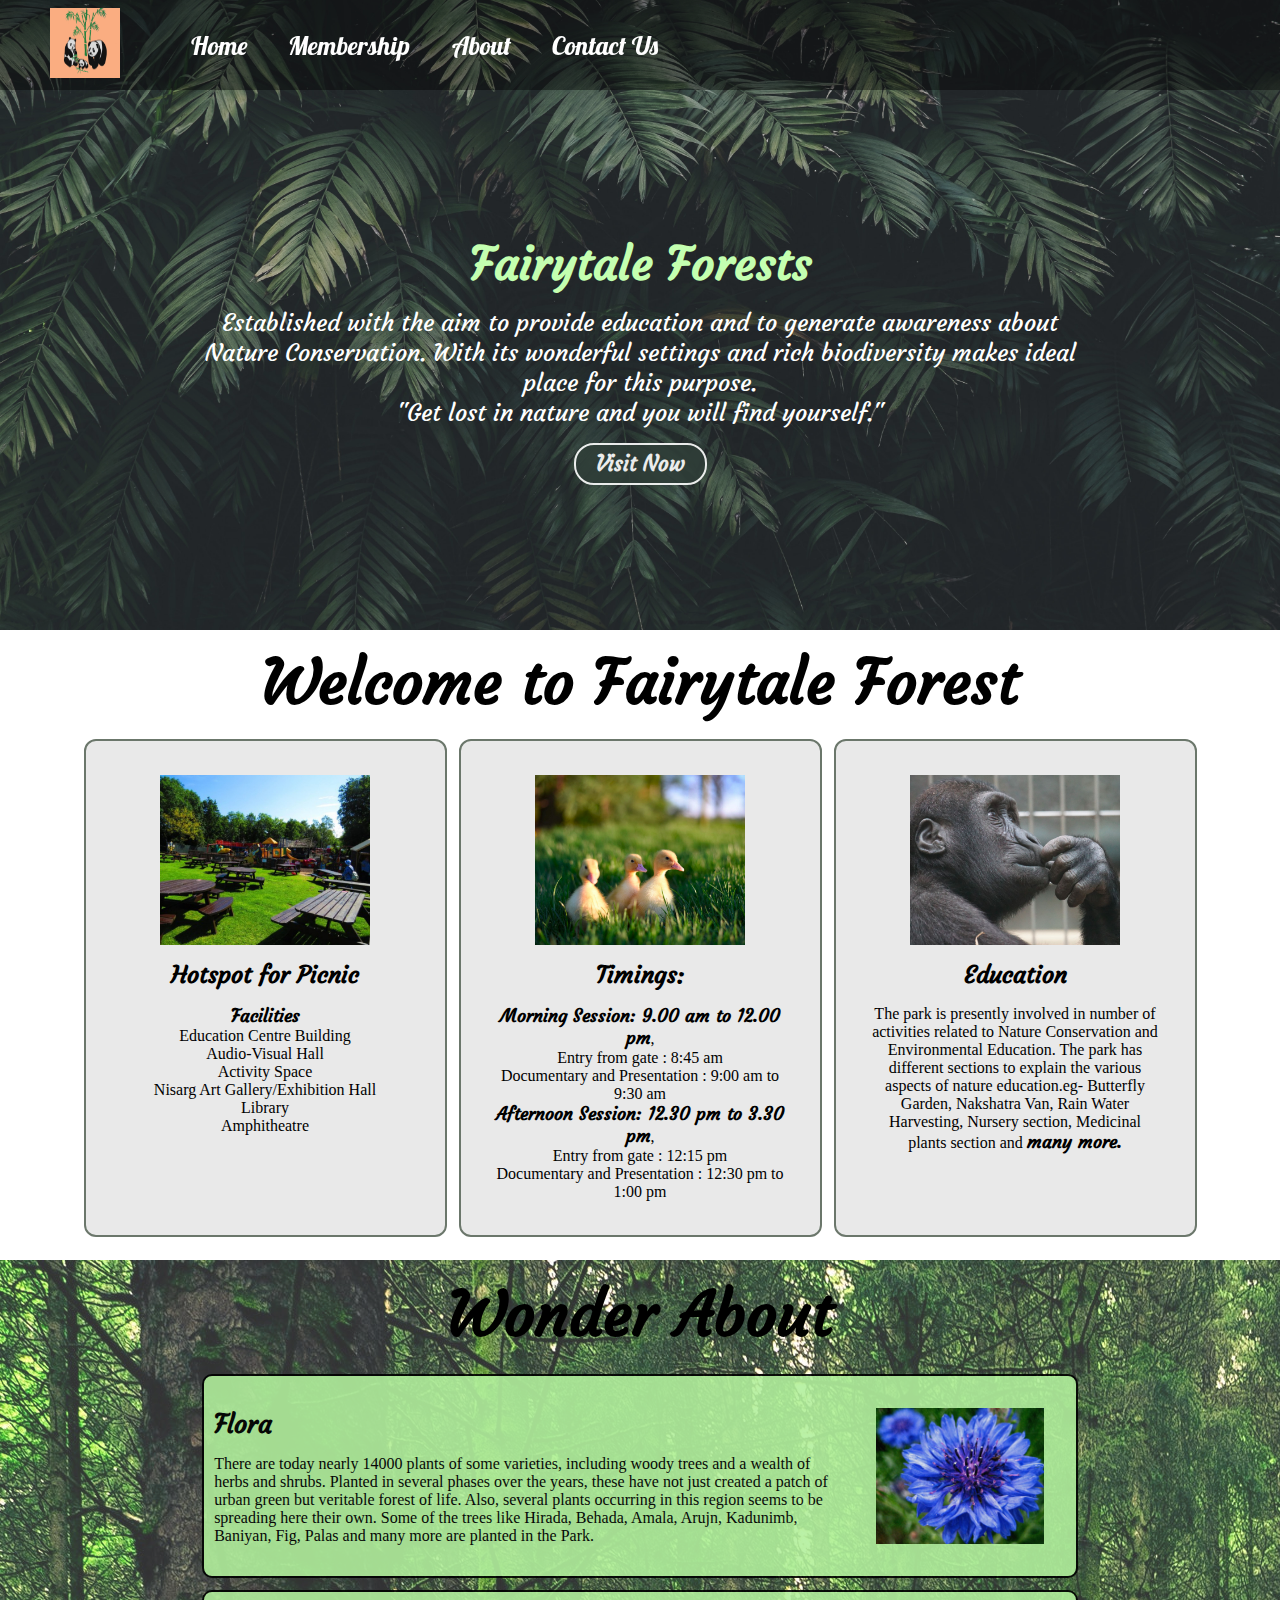
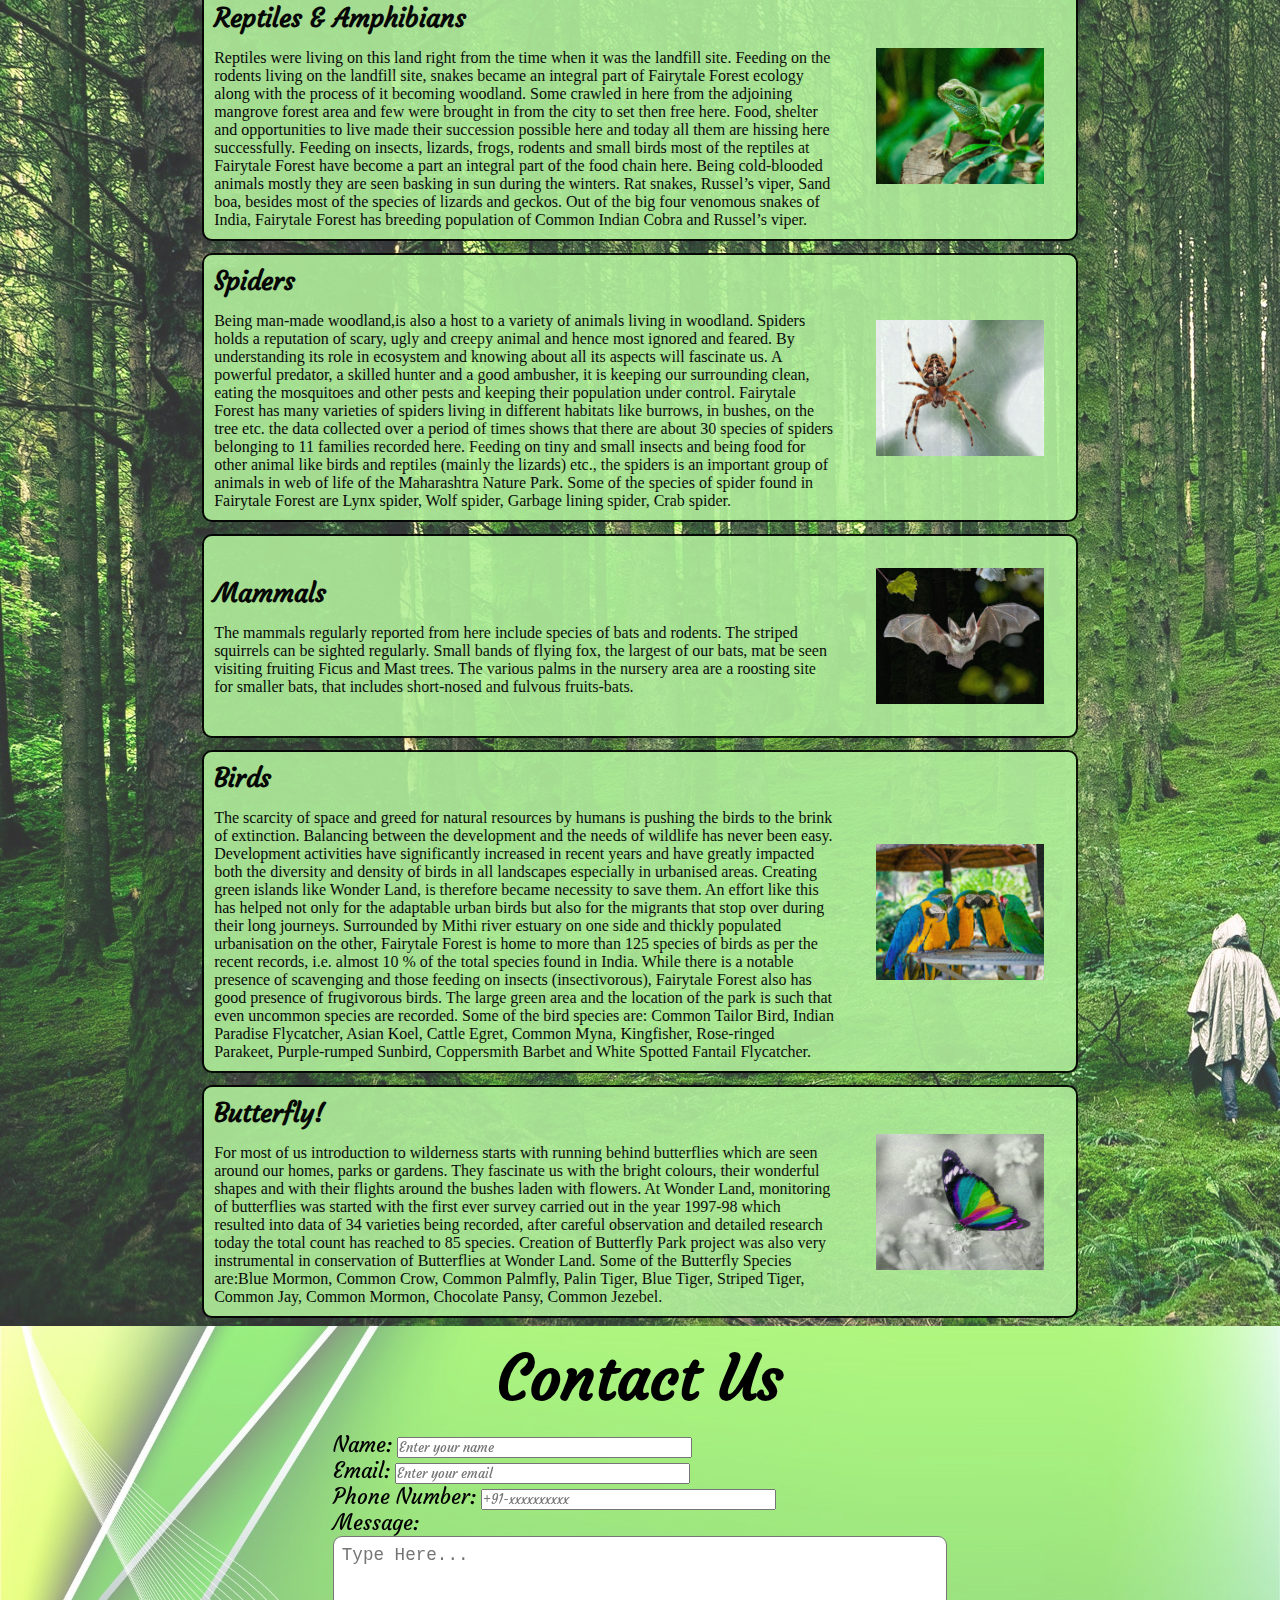
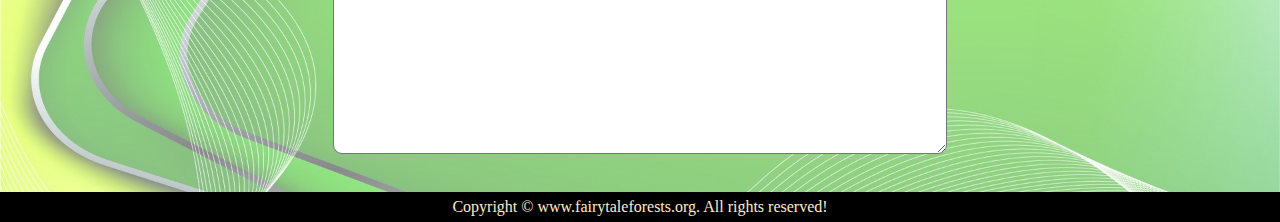
<file: index.html>
<!DOCTYPE html>
<html lang="en">
<head>
    <meta charset="UTF-8">
    <meta http-equiv="X-UA-Compatible" content="IE=edge">
    <meta name="viewport" content="width=device-width, initial-scale=1.0">
    <title>Fairytale Forest | MyFairytaleForest.org</title>
    <link rel="stylesheet" href="style.css">
    <!-- to make website responsive -->
    <link rel="stylesheet" media="screen and (max-width: 1001px)" href="phone.css">
    <link rel="preconnect" href="https://fonts.googleapis.com">
    <link rel="preconnect" href="https://fonts.gstatic.com" crossorigin>
    <link href="https://fonts.googleapis.com/css2?family=Courgette&family=Lobster&display=swap" rel="stylesheet">

</head>

<body>
    <nav id="navbar">
        <div id="logo">
            <img src="images/logo.jpg" alt="MyWonderPark.com">
        </div>
        <ul class="navigation">
            <li class="item"><a href="#home">Home</a></li>
            <li class="item"><a href="join.html" target="_blank">Membership</a></li>
            <li class="item"><a href="#blocks-section">About</a></li>
            <li class="item"><a href="#contact" >Contact Us</a></li>
        </ul>
    </nav>
    <section id="home">
        <h1 class="h-primary">Fairytale Forests</h1>
        <p>Established with the aim to provide education and to generate awareness about Nature Conservation. With its wonderful settings and rich biodiversity makes ideal place for this purpose.</p>
        <p>"Get lost in nature and you will find yourself."</p>
        <a class="btn" href="#timing">Visit Now</a>
    </section>
    <section class="sec-container">
        <h1 class="h-primary center">Welcome to Fairytale Forest</h1>
        <div id="services">
            <div class="box">
                <img src="images/picnic.jpg" alt="">
                <h2 class="h-secondary center">Hotspot for Picnic</h2>
                <p class="center"><ul class="center">
                    <li><strong> Facilities</strong></li>
                    <li>Education Centre Building</li>
                    <li>Audio-Visual Hall</li>
                    <li>Activity Space</li>
                    <li>Nisarg Art Gallery/Exhibition Hall</li>
                    <li>Library</li>
                    <li>Amphitheatre</li></p>
                </ul>
            </div>
            <div class="box" id="timing">
                <img src="images/duck.jpg" alt="">
                <h2 class="h-secondary center">Timings:</h2>
                    <p class="center"> <Strong> Morning Session: 9.00 am to 12.00 pm</Strong>,<br>
                        Entry from gate : 8:45 am <br>
                        Documentary and Presentation : 9:00 am to 9:30 am <br>
                        <Strong> Afternoon Session: 12.30 pm to 3.30 pm</Strong>, <br>
                        Entry from gate : 12:15 pm <br>
                        Documentary and Presentation : 12:30 pm to 1:00 pm 
                        </p>
            </div>
            <div class="box">
                <img src="images/think.jpg" alt="">
                <h2 class="h-secondary center">Education</h2>
                <p class="center">The park is presently involved in number of activities related to Nature Conservation and Environmental Education. The park has different sections to explain the various aspects of nature education.eg- Butterfly Garden, Nakshatra Van, Rain Water Harvesting, Nursery section, Medicinal plants section and <strong> many more. </strong></p>
            </div>
        </div>
    </section>
    <section id="blocks-section">
        <h1 class="h-primary center">Wonder About</h1>
        <div class="blocks-list">
            <div class="block">
                <p><strong>Flora</Strong><br>There are today nearly 14000 plants of some varieties, including woody trees and a wealth of herbs and shrubs. Planted in several phases over the years, these have not just created a patch of urban green but veritable forest of life. Also, several plants occurring in this region seems to be spreading here their own. Some of the trees like Hirada, Behada, Amala, Arujn, Kadunimb, Baniyan, Fig, Palas and many more are planted in the Park.</p>
                <img src="images/blue.jpg" alt="">
            </div>
            <div class="block">
                <p><strong>Reptiles & Amphibians</Strong><br>Reptiles were living on this land right from the time when it was the landfill site. Feeding on the rodents living on the landfill site, snakes became an integral part of Fairytale Forest ecology along with the process of it becoming woodland. Some crawled in here from the adjoining mangrove forest area and few were brought in from the city to set then free here. Food, shelter and opportunities to live made their succession possible here and today all them are hissing here successfully. Feeding on insects, lizards, frogs, rodents and small birds most of the reptiles at Fairytale Forest have become a part an integral part of the food chain here. Being cold-blooded animals mostly they are seen basking in sun during the winters. Rat snakes, Russel’s viper, Sand boa, besides most of the species of lizards and geckos. Out of the big four venomous snakes of India, Fairytale Forest has breeding population of Common Indian Cobra and Russel’s viper.</p>
                <img src="images/reptiles.jpg" alt="">
            </div>
            <div class="block">
                <p><strong>Spiders</Strong><br>Being man-made woodland,is also a host to a variety of animals living in woodland. Spiders holds a reputation of scary, ugly and creepy animal and hence most ignored and feared. By understanding its role in ecosystem and knowing about all its aspects will fascinate us. A powerful predator, a skilled hunter and a good ambusher, it is keeping our surrounding clean, eating the mosquitoes and other pests and keeping their population under control.

                    Fairytale Forest has many varieties of spiders living in different habitats like burrows, in bushes, on the tree etc. the data collected over a period of times shows that there are about 30 species of spiders belonging to 11 families recorded here. Feeding on tiny and small insects and being food for other animal like birds and reptiles (mainly the lizards) etc., the spiders is an important group of animals in web of life of the Maharashtra Nature Park. Some of the species of spider found in Fairytale Forest are Lynx spider, Wolf spider, Garbage lining spider, Crab spider.</p>
                <img src="images/spider.jpeg" alt="">
            </div>
            <div class="block">
                <p><strong>Mammals</Strong><br>The mammals regularly reported from here include species of bats and rodents. The striped squirrels can be sighted regularly. Small bands of flying fox, the largest of our bats, mat be seen visiting fruiting Ficus and Mast trees. The various palms in the nursery area are a roosting site for smaller bats, that includes short-nosed and fulvous fruits-bats.</p>
                <img src="images/bats.jpg" alt="">
            </div>
            <div class="block">
                <p><strong>Birds</Strong><br>The scarcity of space and greed for natural resources by humans is pushing the birds to the brink of extinction. Balancing between the development and the needs of wildlife has never been easy. Development activities have significantly increased in recent years and have greatly impacted both the diversity and density of birds in all landscapes especially in urbanised areas. Creating green islands like Wonder Land, is therefore became necessity to save them. An effort like this has helped not only for the adaptable urban birds but also for the migrants that stop over during their long journeys.

                    Surrounded by Mithi river estuary on one side and thickly populated urbanisation on the other, Fairytale Forest is home to more than 125 species of birds as per the recent records, i.e. almost 10 % of the total species found in India. While there is a notable presence of scavenging and those feeding on insects (insectivorous), Fairytale Forest also has good presence of frugivorous birds. The large green area and the location of the park is such that even uncommon species are recorded. Some of the bird species are: Common Tailor Bird, Indian Paradise Flycatcher, Asian Koel, Cattle Egret, Common Myna, Kingfisher, Rose-ringed Parakeet, Purple-rumped Sunbird, Coppersmith Barbet and White Spotted Fantail Flycatcher.</p>
                <img src="images/parrot.jpg" alt="">
            </div>
            <div class="block">
                <p><strong>Butterfly!</Strong><br>For most of us introduction to wilderness starts with running behind butterflies which are seen around our homes, parks or gardens. They fascinate us with the bright colours, their wonderful shapes and with their flights around the bushes laden with flowers. At Wonder Land, monitoring of butterflies was started with the first ever survey carried out in the year 1997-98 which resulted into data of 34 varieties being recorded, after careful observation and detailed research today the total count has reached to 85 species. Creation of Butterfly Park project was also very instrumental in conservation of Butterflies at Wonder Land. Some of the Butterfly Species are:Blue Mormon, Common Crow, Common Palmfly, Palin Tiger, Blue Tiger, Striped Tiger, Common Jay, Common Mormon, Chocolate Pansy, Common Jezebel.</p>
                <img src="images/butterfly2.jpg" alt="">
            </div>
        </div>
    </section>
    <section id="contact">
        <h1 class="h-primary center">Contact Us</h1>
        <div id="contact-box">
            <form action="">
                <div class="form-group">
                    <label for="name">Name:</label>
                    <input type="text" name="name" id="name"
                    placeholder="Enter your name">
                </div>
                <div class="form-group">
                    <label for="email">Email:</label>
                    <input type="email" name="email" id="email" placeholder="Enter your email">
                </div>
                <div class="form-group">
                    <label for="Phone-Number">Phone Number:</label>
                    <input type="text" name="Phone-Number" id="Phone-Number" placeholder="+91-xxxxxxxxxx">
                </div>
                <div class="form-group">
                    <label for="message">Message:</label>
                    <textarea name="message" id="message" cols="30" rows="10" placeholder="Type Here..."></textarea>
                </div>
            </form>
        </div>
    </section>

    <footer>
        <div class="center">
            Copyright &copy; www.fairytaleforests.org. All rights reserved!
        </div>
    </footer>
</body>

</html>
</file>
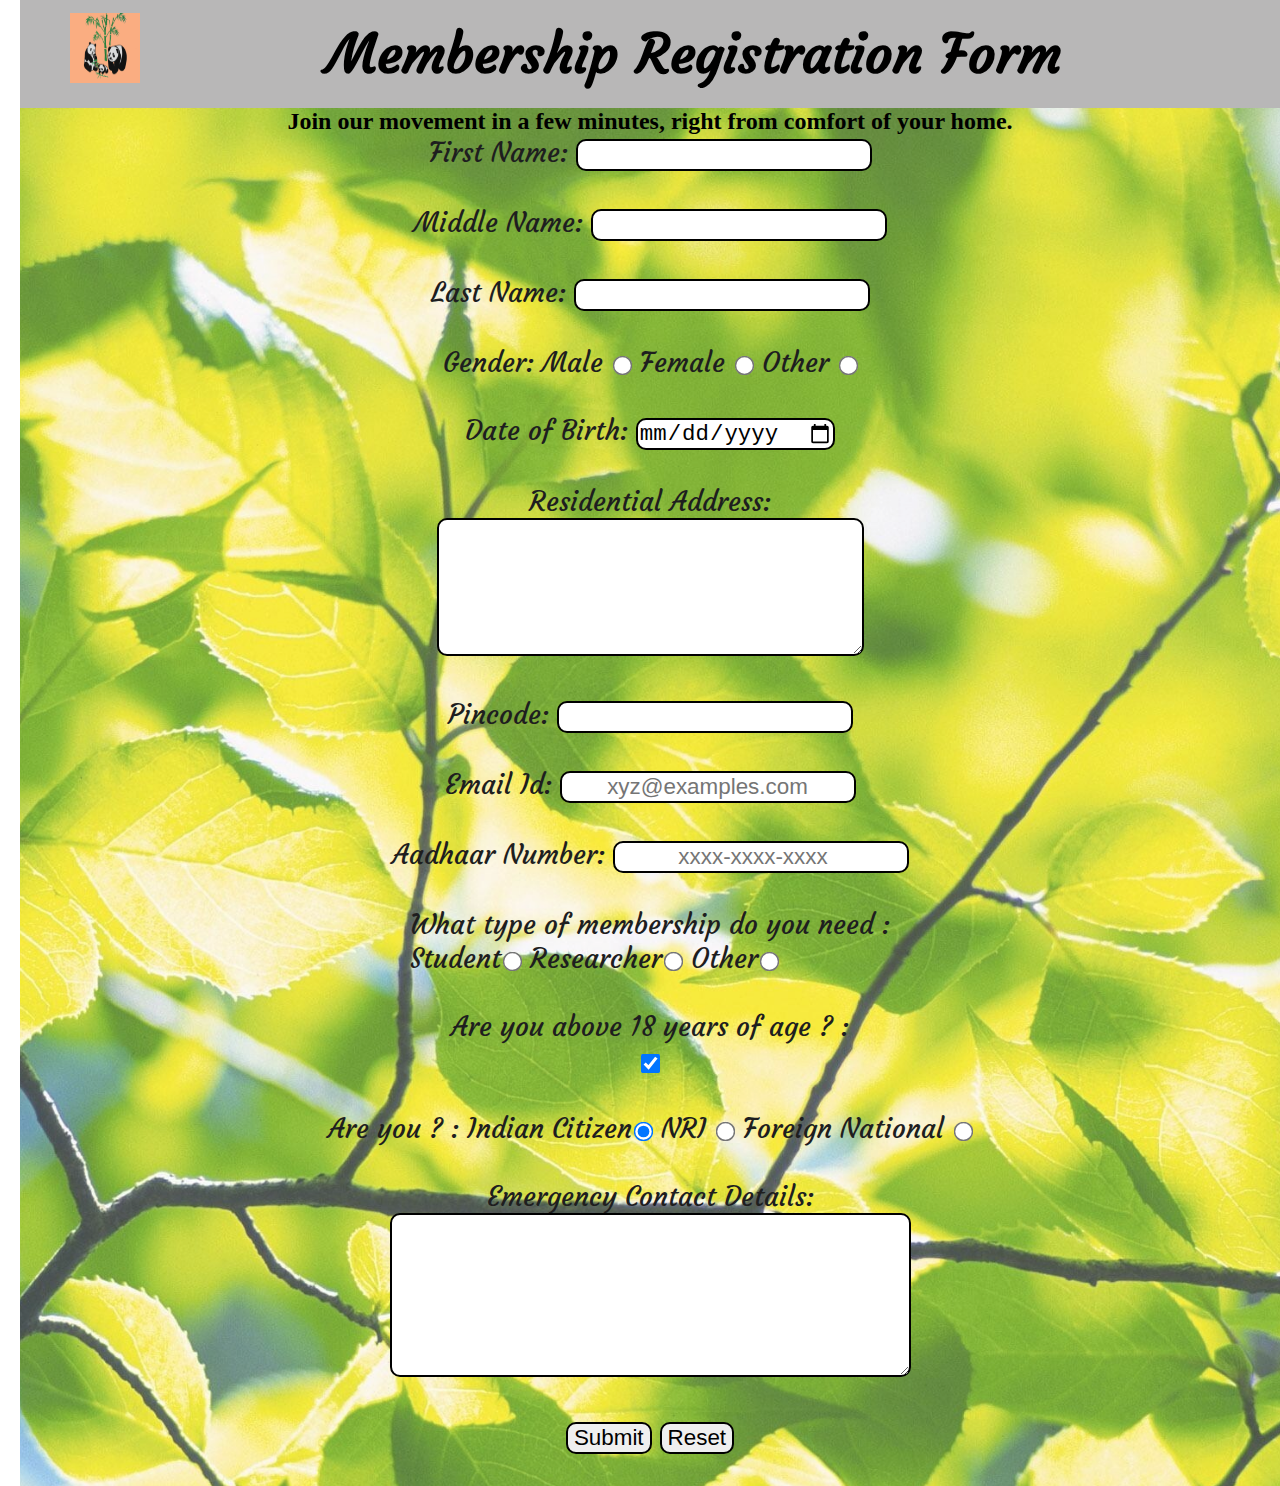
<file: join.html>
<!DOCTYPE html>
<html lang="en">

<head>
    <meta charset="UTF-8">
    <meta http-equiv="X-UA-Compatible" content="IE=edge">
    <meta name="viewport" content="width=device-width, initial-scale=1.0">
    <title>Member Reg Form</title>
    <link rel="stylesheet" href="join-style.css">
    <link rel="preconnect" href="https://fonts.googleapis.com">
    <link rel="preconnect" href="https://fonts.gstatic.com" crossorigin>
    <link href="https://fonts.googleapis.com/css2?family=Courgette&family=Lobster&display=swap" rel="stylesheet">
</head>

<body>
    <!-- We are making html form -->
    <nav class="navbar">
        <div id="logo">
            <img src="images/logo.jpg" alt="MyWonderPark.com">
        </div>
        <H3>Membership Registration Form</H3>
    </nav>
    <section class="form">
        <h5>Join our movement in a few minutes, right from comfort of your home. </h5>
        <form action="">
            <div>
                First Name: <input type="text" name="fname">
            </div><br>
            <div>
                Middle Name: <input type="text" name="mname" placeholder="">
            </div><br>
            <div>
                Last Name: <input type="text" name="lname">
            </div><br>
            <div>
                Gender: Male <input type="radio" name="userGender" id=""> Female <input type="radio" name="userGender"
                    id=""> Other <input type="radio" name="userGender" id="">
            </div><br>
            <div>
                Date of Birth: <input type="date" name="dob" id="">
            </div><br>
            <label for="raddress">Residential Address: </label>
            <div>
                <textarea name="r_address" id="raddress" cols="30" rows="5"></textarea>
            </div><br>
            <div>
                Pincode: <input type="number" name="r_pincode" id="">
            </div><br>
            <div>
                Email Id: <input type="email" name="userEmail" id="" placeholder="xyz@examples.com">
            </div><br>
            <div>
                Aadhaar Number: <input type="number" name="aadhaar_number" id="" placeholder="xxxx-xxxx-xxxx">
            </div><br>
            <!-- <div>
            PAN Number: <input type="number" name="pan_number" id="">
        </div><br> -->
            <div>
                What type of membership do you need :<br> Student<input type="radio" name="acc_type" id="">
                Researcher<input type="radio" name="acc_type" id="">
                Other<input type="radio" name="acc_type" id="">
            </div><br>
            <label for="eligible">Are you above 18 years of age ? : </label>
            <div>
                <input type="checkbox" name="is_adult" id="eligible" checked>
            </div><br>
            <div>
                Are you ? : Indian Citizen<input type="radio" name="is_citizen" id="" checked> NRI <input type="radio"
                    name="is_citizen" id=""> Foreign National <input type="radio" name="is_citizen" id="">
            </div><br>
            <label for="paddress">Emergency Contact Details: <br></label>
            <div>
                <textarea name="p_address" id="paddress" cols="37" rows="6"></textarea>
            </div><br>
            <div>
                <input type="submit" value="Submit">
                <input type="reset" value="Reset">
            </div><br>

        </form>
    </section>
</body>

</html>
</file>
<file: phone.css>
/* navigation bar  */
#navbar{
    text-align: center;
    height:27%;
    flex-direction: column;
    position: relative;
    z-index:1;
}
/*navigation bar: logo and image  */
#logo{
    margin:0.7rem 45px;
}

/*navigation bar: list styling  */
.navigation li{
    padding: 1px 0.4rem;
    font-size: 1.4rem;
}
.navigation li a{
    padding: 0px 0.4rem;
}
/* Home Section  */
#home{
    height:35rem;
    flex-direction: column;
    padding: 3px 7vw;
}
#home::before{
    height: 44rem;
}
#home h1{
    font-size: 2rem;
}
/* Services section  */

.sec-container{
    position: relative;
    margin-top: 1.5vh;
}
#services{
    flex-direction: column;
}
#services .box{
    overflow:auto;
    /* width:min-content; */
    padding: 1rem;
    margin:3px 6px;
    width:auto;
}
#services .box img{
    height: 10rem;
}
/* Block Section  */
#blocks-section{
     margin-top: 0.6rem;
}
.blocks-list img{
    height:10rem;
    padding: 0.8rem;
}
.blocks-list p{
    width:80vw;
}
.blocks-list strong{
    width:75vw;
    padding-bottom: 15px;
    font-size: 1.2rem;
}
.block{
    flex-direction: column;
}
/* Contact Section  */

/* Utility Classes */
.btn{
    padding:6px 20px;
    border: 2px solid white;
    margin: 20px 15px;
}
</file>
<file: join-style.css>
body {
    background-size: cover;
    margin: 0;
    padding: 0;
    margin-left: 20px;

}
.navbar{
    font-size: 2.9rem;
    top: 0;
    margin: 0;
    position: relative;
    display:flex;
    align-items:center;
    position: relative;
    height: 12vh;
    top: 0;
    left: 0;
    font-family: 'Lobster', cursive;
}

.navbar::before {
    content: "";
    background-color: rgb(77, 75, 75);
    height: 100%;
    WIDTH: 100%;
    top: 0;
    left: 0;
    position: absolute;
    z-index: -1;
    opacity: 0.4;
}
#logo{
    margin:1px 45px;
}
#logo img{
    margin:1px 5px;
    width: 70px;
    height: 70px;
}
.navbar h3{
    text-align: center;
    /* border: 2px solid red; */
    font-family: 'Courgette', cursive;
    margin: 0;
    width:80%;

}
.form{
    height:100%;
    display: flex;
    flex-direction: column;
    justify-content: center;
    align-items: center;
    /* padding: 3px auto; */
    position:relative;

}

.form::before {
    content: "";
    background: url(images/nature4.jpg) no-repeat center center/cover;
    position: absolute;
    width: 100%;
    height: 100%;
    top: 0px;
    left: 0px;
    z-index: -1;
    opacity: 0.8;
}
.form form{
    display: flex;
    align-items: center;
    justify-content: center;
    flex-direction: column;
    position: relative;
    font-size: 1.7rem;
    color: rgb(30, 30, 31);
    font-family: 'Courgette', cursive;
    /* height: 100%; */
}

.form input {
    border-radius: 10px;
    font-size: 1.4rem;
    border: 2px solid black;
}
.form textarea {
    border-radius: 10px;
    font-size: 1.4rem;
    border: 2px solid black;
}

input[type="radio"] {
    -ms-transform: scale(1.5);
    /* IE 9 */
    -webkit-transform: scale(1.5);
    /* Chrome, Safari, Opera */
    transform: scale(1.5);
}
input[type="checkbox"] {
    -ms-transform: scale(1.5);
    /* IE 9 */
    -webkit-transform: scale(1.5);
    /* Chrome, Safari, Opera */
    transform: scale(1.5);
}

.form input::placeholder {
    font-size: 1.4rem;
    text-align: center;
}

input[type="submit"]:hover {
    background-color: burlywood;            
}
input[type="reset"]:hover {
    background-color: burlywood;            
}
input[type="submit"]:active {
    border:4px solid green;            
}
input[type="reset"]:active {
    border:4px solid green;            
}

h5 {
    font-size: 1.5rem;
    margin: 0;
}
</file>
<file: style.css>
/* CSS reset  */
*{
    margin:0;
    padding:0;
    box-sizing: border-box;
}
html{
    scroll-behavior: smooth;
}
/* Css Variables */
/* :root{
    --navbar-height: 59px;
} */
/* navigation bar  */
#navbar{
    display:flex;
    align-items:center;
    position: relative;
    height: 10vh;
    position: sticky;
    top: 0;
    left: 0;
}
#navbar::before{
    content:"";
    background-color: black;
    position:absolute;
    height: 100%;
    width: 100%;
    z-index: -1;
    opacity: 0.4;
    top: 0;
    left: 0;
}
/*navigation bar: logo and image  */
#logo{
    margin:34px 45px;
}
#logo img{
    margin:1px 5px;
    width: 70px;
    height: 70px;
}
/*navigation bar: list styling  */
.navigation{
    display: flex;
    font-family: 'Lobster', cursive;
    
}
.navigation li{
    list-style: none;
    padding: 0.9rem;
    font-size: 1.6rem;
}
.navigation li a{
    color:white;
    display: block;
    text-decoration: none;
    padding: 2px 0.4rem;
    border-radius: 20px;
}
.navigation li a:hover{
    color:black;
    background-color: blanchedalmond;
}
/* Home Section  */
#home{
    height:60vh;
    display: flex;
    flex-direction: column;
    padding: 3px 200px;
    justify-content:center;
    align-items: center;
}
#home::before{
    content:"";
    background: url("images/pexels-cátia-matos-1072179.jpg") no-repeat center center/cover;
    position:absolute;
    height: 70%;
    width: 100%;
    z-index: -1;
    opacity: 0.89;
    top: 0;
    left: 0;
}
#home h1{
    color: #c4ffb0;
    font-family: 'Courgette', cursive;
    font-size: 2.9rem;
}
#home p{
    color: white;
    text-align: center;
    font-size: 1.5rem;
    font-family: 'Courgette', cursive;
}
/* Services section  */
#services{
    margin: 0px 35px;
    display: flex;
    flex-direction: row;
    /* align-items: center; */
    justify-content: center;
}
#services .box{
    border:2px solid rgb(107, 119, 107);
    /* width:min-content; */
    padding: 34px;
    margin:3px 6px;
    background-color: rgb(233, 233, 233);
    border-radius: 12px;
    width: 30%;
}
#services .box img{
    height: 170px;
    margin:auto;
    display: block;
}
#services .box ul{
    list-style: none;
}
#services .box strong{
    font-size: 1.1rem;
    font-family: 'Courgette', cursive;
}
/* Block Section  */
#blocks-section{
    z-index: -1;
    position: relative;
    margin-top: 20px;
    padding: 2px 0px;
}
#blocks-section::before{
    content: "";
    position:absolute;
    width:100%;
    height:100%;
    top:0px;
    left:0px;
    background: url(images/nature1.jpg) ;
    z-index: -2;
    opacity: 0.8;
    
}
.blocks-list{
    display:flex;
    justify-content: center;
    align-items: center;
    flex-direction: column;
}
.blocks-list img{
    height:200px;
    display:inline-block;
    padding: 32px;
}
.blocks-list p{
    height:auto;
    width:50vw;
    padding: 10px;
}
.blocks-list strong{
    display: inline-block;
    height:auto;
    width:50vw;
    padding-bottom: 15px;
    font-size: 2vw;
    font-family: 'Courgette', cursive;

}
/* .block::before{
    content:"Adopt a primate!";
    /* width: 100%;
    height: 100%; */

.block{
    opacity: 0.89;
    background-color: rgb(178, 240, 157);
    display: flex;
    align-items: center;
    justify-content: center;
    border:2px solid black;
    margin: 6px;
    border-radius: 10px;
}
/* Contact Section  */
#contact{
    position: relative;
}
#contact::before{
    content:"";
    position:absolute;
    width:100%;
    height:100%;
    z-index: -1;
    opacity: 0.5;
    background:url(images/nature2.jpg) no-repeat center center/cover;
}
#contact-box{
    display:flex;
    justify-content: center;
    align-items: center;
    padding-bottom: 34px;
}
#contact-box textarea{
    width:100%;
    padding:0.5rem;
    border-radius: 9px;
    font-size: 1.1rem;
}
#contact-box form{
    width:48%;
    /* padding:0.5rem; */
}
#contact-box input{
    width:48%;
    font-family: 'Courgette', cursive;
    /* padding:0.5rem; */
}
#contact-box label{
   font-size: 1.3rem;
   font-family: 'Courgette', cursive;
}

footer{
    background-color: black;
    color: blanchedalmond;
    padding: 6px 20px;
}

/* Utility Classes */
.h-primary{
    font-size: 3.8rem;
    padding: 15px;
    font-family: 'Courgette', cursive;
}
.h-secondary{
    font-size: 1.5rem;
    padding: 15px;
    font-family: 'Courgette', cursive;
}
.btn{
    padding:6px 20px;
    border: 2px solid white;
    margin: 15px 15px;
    opacity: 0.9;
    border-radius: 20px;
    color:white;
    font-size: 1.3rem;
    /* font-style: italic; */
    font-weight: bold;
    background-color: #2f3e38;
    font-family: 'Courgette', cursive;
    text-decoration: none;
}
.btn:hover{
    background-color: blanchedalmond;
    color: black;
    cursor: pointer;
}
.center{
    text-align:center;
    /* font-family: 'Courgette', cursive; */
}
.picnic{
    padding: 2px auto;
}
</file>
